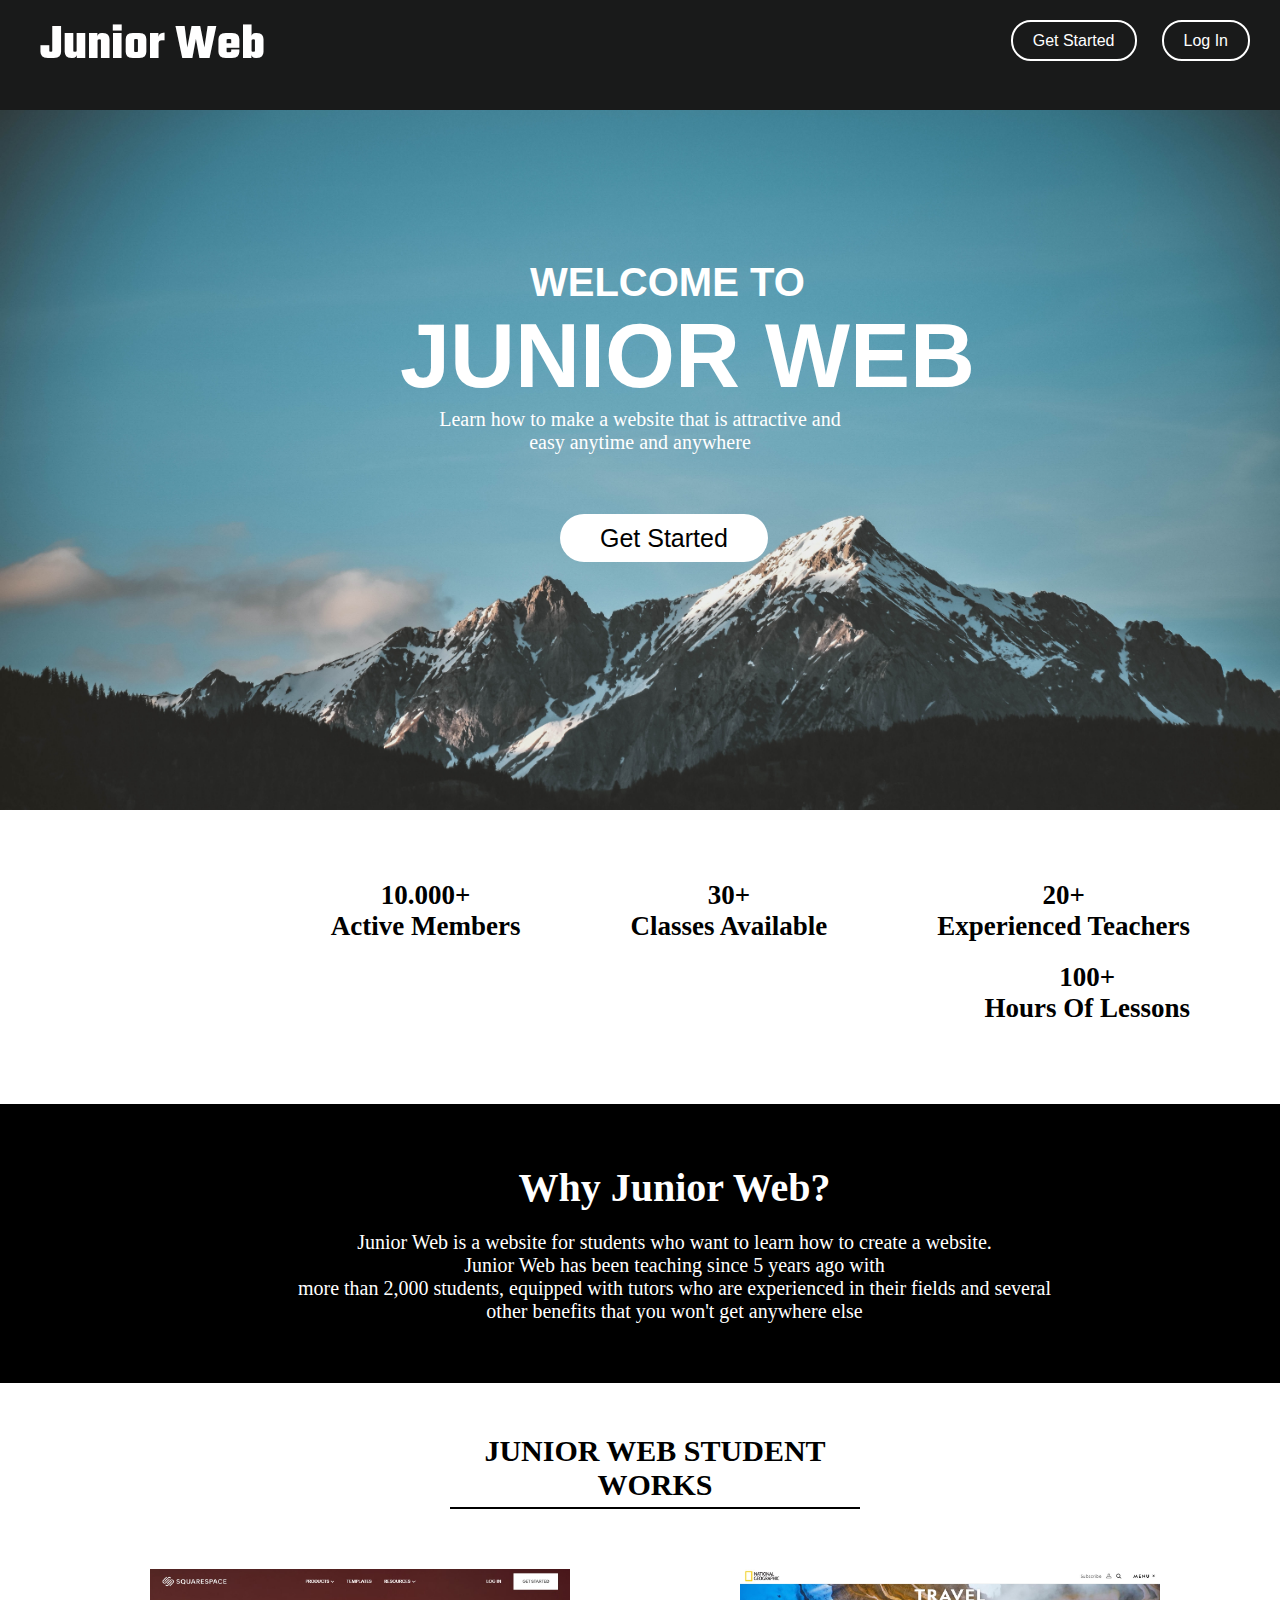
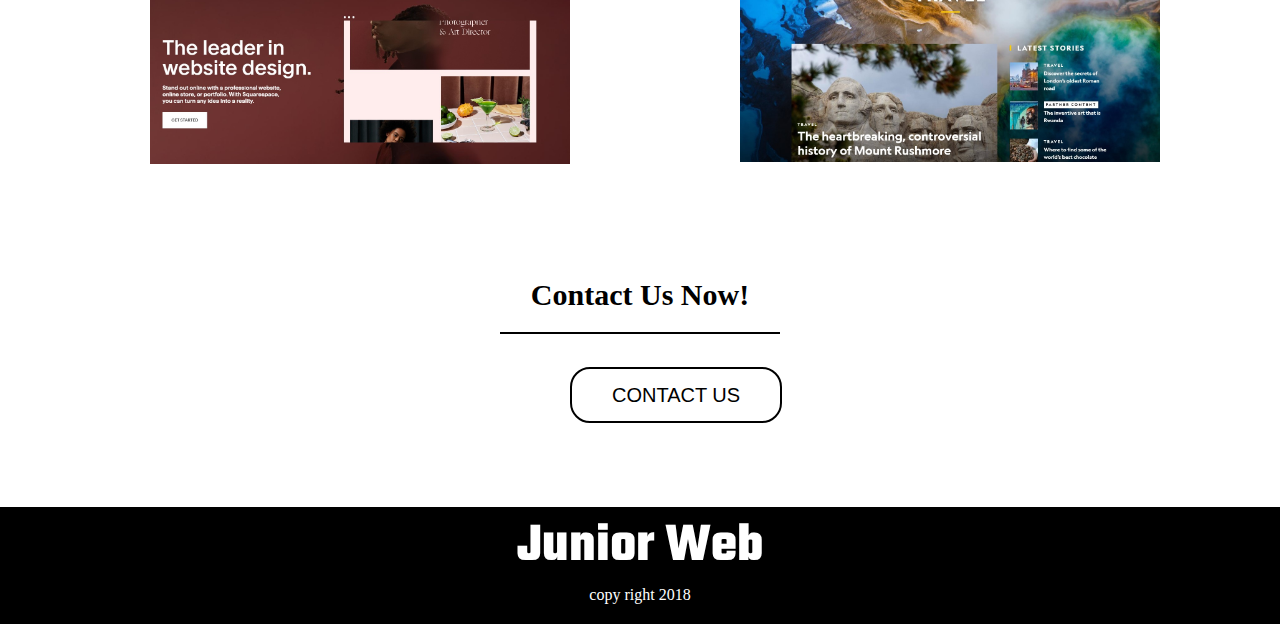
<file: index.html>
<!DOCTYPE html>
<html lang="en">
<head>
    <meta charset="UTF-8">
    <meta name="viewport" content="width=device-width, initial-scale=1.0">
    <link rel="stylesheet" href="web.css">
    <link rel="stylesheet" href="https://cdnjs.cloudflare.com/ajax/libs/animate.css/4.1.1/animate.min.css"/>

    <link href="https://fonts.googleapis.com/css2?family=Teko:wght@600&display=swap" rel="stylesheet">
    <title>Arifni Azizah</title>
</head>
<body>
    
<!-- Header -->
<header>
    <div class="logo">
        <h1>Junior Web</h1>
    </div>

    <div class="nav">
        <ul>
            <li><a href="login.html" class="active">Log In</a></li>
            <li><a href="get started.html">Get Started</a></li>
        </ul>
    </div>
</header>
<!-- tutup header -->

<!-- main -->
<main>
<div class="satu">
    <div class="welcome">
        <h2 class="animate__animated animate__fadeIn
        animate__delay-2s">WELCOME TO</h2>
    </div>

    <div class="junior">
        <h1 class="animate__animated animate__fadeInLeftBig
        animate__delay-3s">JUNIOR WEB</h1>
    </div>
    
    <div class="isi">
        <p class="animate__animated animate__fadeIn
        animate__delay-4s">Learn how to make a website that is attractive and
            <br>easy anytime and anywhere</p>
    </div>

    <div class="gs2">
        <a href="get started.html" class="animate__animated animate__bounceIn
        animate__delay-5s">Get Started</a>
    </div>
</div>

<div class="dua">
    <div class="container">
        <ul>
            <li><h2>20+<br>Experienced Teachers</h2></li>
            <li><h2>30+<br>Classes Available</h2></li>
            <li><h2>10.000+<br>Active Members</h2></li>
            <li><h2>100+<br>Hours Of Lessons</h2></li>
        </ul>
    </div>
</div>
</main>

<div class="tiga">
    <h3>Why Junior Web?</h3>
    <p>Junior Web is a website for students who want to learn how to create a website.<br>
        Junior Web has been teaching since 5 years ago with<br>more than 2,000 students, equipped with 
        tutors who are experienced in their fields and several<br>
        other benefits that you won't get anywhere else</p>
</div>

<div class="empat">
    <h2>JUNIOR WEB STUDENT WORKS</h2>
    <ul>
        <li><img src="web 1.jpg" alt="Gambar web"></li>
        <li><img src="web 2.jpg" alt="Gambar web 2"></li>
    </ul>
</div>  

<div class="btn">
    <h2>Contact Us Now!</h2>
    <a href="contact us.html">CONTACT US</a>
</div>
<!-- tutup main -->

<!-- footer -->
<footer>
    <h1>Junior Web</h1>
    <p>copy right 2018</p>
</footer>
<!-- tutup footer -->
</body>
</html>
</file>
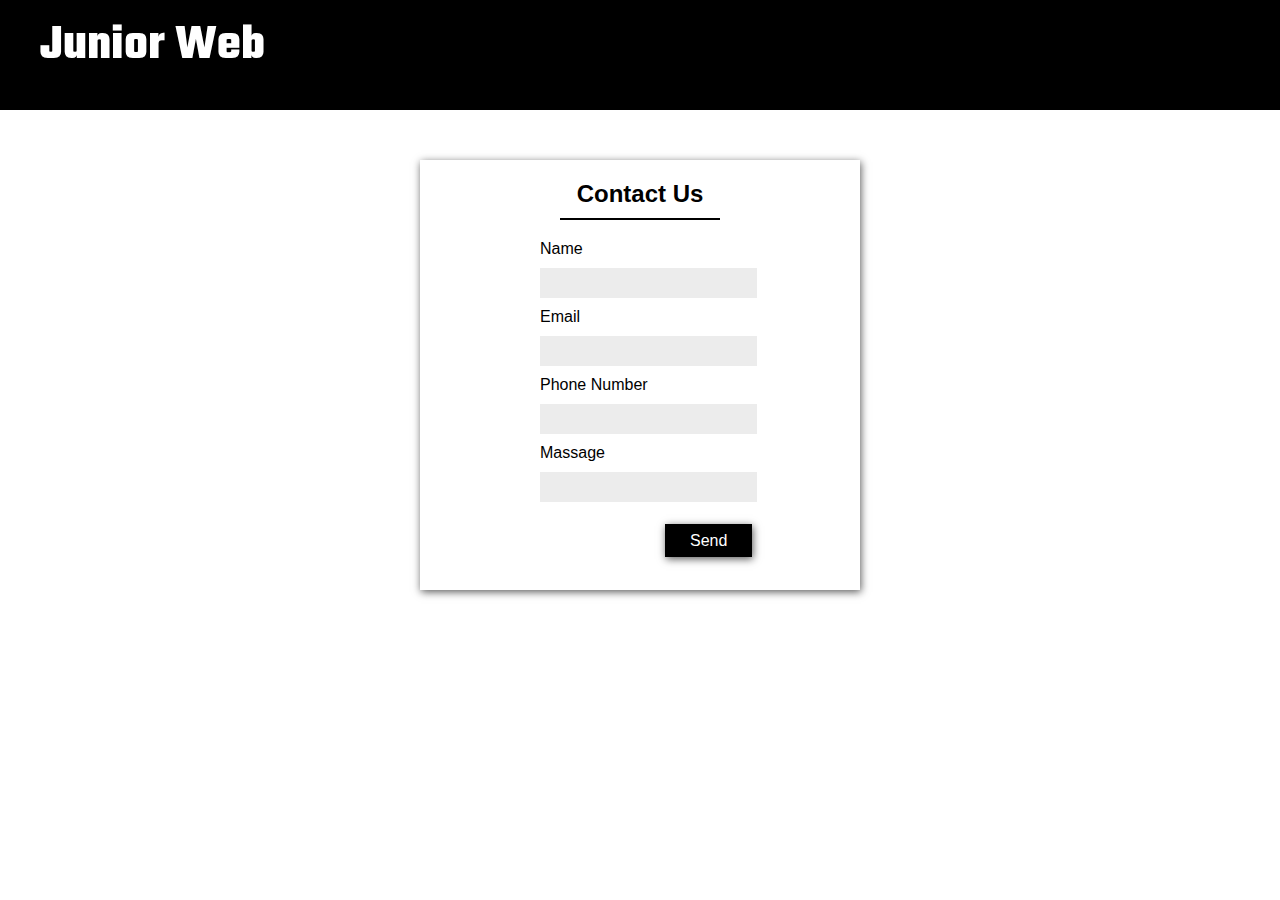
<file: contact us.html>
<!DOCTYPE html>
<html lang="en">
<head>
    <meta charset="UTF-8">
    <meta name="viewport" content="width=device-width, initial-scale=1.0">
    <link href="https://fonts.googleapis.com/css2?family=Teko:wght@600&display=swap" rel="stylesheet">
    <link rel="stylesheet" href="https://cdnjs.cloudflare.com/ajax/libs/animate.css/4.1.1/animate.min.css"/>
    <link rel="stylesheet" href="contact us.css">
    <title>Contact Us</title>
</head>
<body>
    <header>
        <div class="logo">
            <h1>Junior Web</h1>
        </div>
    </header>

    <main class="animate__animated animate__backInDown
    animate__delay-2s">
        <div class="judul">
            <h2>Contact Us</h2>
        </div>

        <div class="form">
            <p>Name</p>
            <input>

            <p>Email</p>
            <input>

            <p>Phone Number</p>
            <input>

            <p>Massage</p>
            <input>
        </div>

        <div class="send">
            <a href="w">Send</a>
        </div>
    </main>
</body>
</html>
</file>
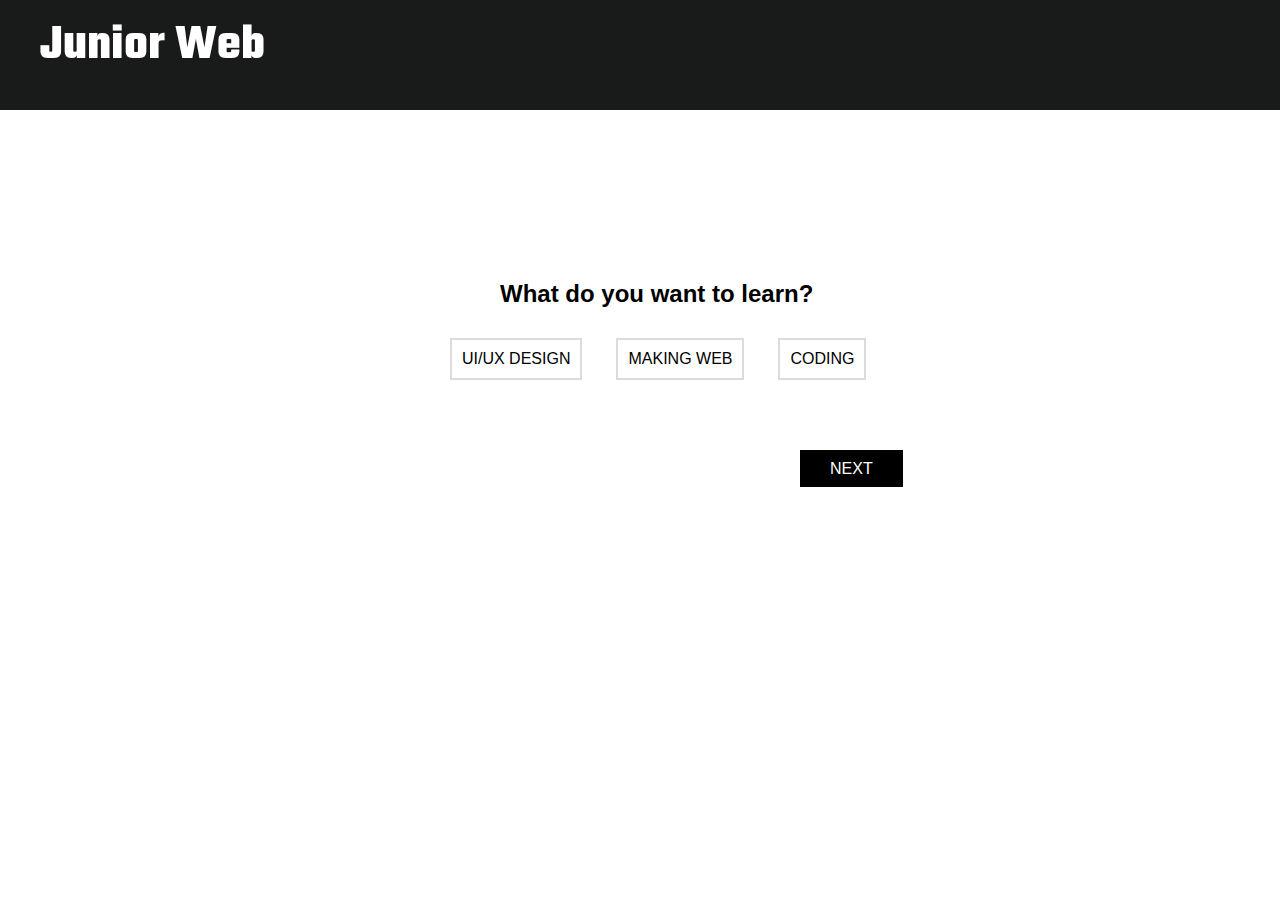
<file: get started.html>
<!DOCTYPE html>
<html lang="en">
<head>
    <meta charset="UTF-8">
    <meta name="viewport" content="width=device-width, initial-scale=1.0">
    <link href="https://fonts.googleapis.com/css2?family=Teko:wght@600&display=swap" rel="stylesheet">
    <link rel="stylesheet" href="https://cdnjs.cloudflare.com/ajax/libs/animate.css/4.1.1/animate.min.css"/>
    <link rel="stylesheet" href="get started.css">
    <title>Get Started</title>
</head>
<body>
    <header>
        <h1>Junior Web</h1>
    </header>

    <main>
        <div class="satu">
            <h2 class="animate__animated animate__backInDown
            animate__delay-1s">What do you want to learn?</h2>
        </div>

        <div class="dua">
            <ul class="animate__animated animate__fadeInDown
            animate__delay-3s">
                <li><a href="a">UI/UX DESIGN</a></li>
                <li><a href="a">MAKING WEB</a></li>
                <li><a href="a">CODING</a></li>
            </ul>
        </div>

        <div class="tiga">
            <a href="a">NEXT</a>
        </div>
    </main>
</body>
</html>
</file>
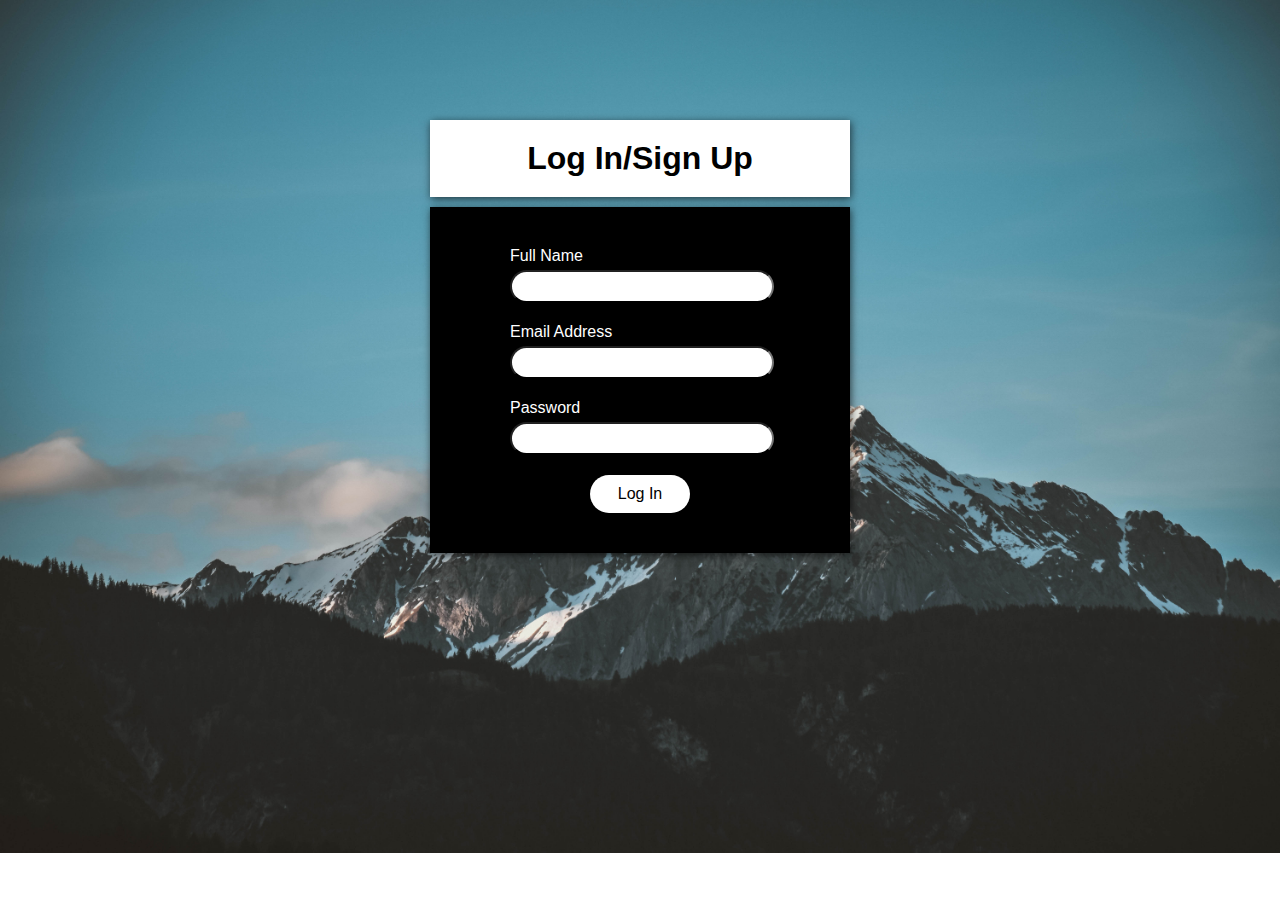
<file: login.html>
<!DOCTYPE html>
<html lang="en">
<head>
    <meta charset="UTF-8">
    <meta name="viewport" content="width=device-width, initial-scale=1.0">
    <link rel="stylesheet" href="https://cdnjs.cloudflare.com/ajax/libs/animate.css/4.1.1/animate.min.css"/>
    <link rel="stylesheet" href="login.css">
    <title>Log In</title>
</head>
<body class="animate__animated animate__backInDown
animate__delay-2s">

    <div class="satu">
        <div class="judul">
            <h1>Log In/Sign Up</h1>
        </div>
    </div>
    
    <div class="dua">
        <p>Full Name</p>
        <input>

        <p>Email Address</p>
        <input>

        <p>Password</p>
        <input>

        <div class="tiga">
            <a href="g">Log In</a>
        </div>
    </div>

</body>
</html>
</file>
<file: web.css>
* {
    margin: 0px;
    padding: 0px;
}

/* header */
header{
    background-color: #191A1A;
    color: white;
    padding: 10px;
    height: 10vh;
}

header .logo{
    font-family: 'Teko', sans-serif;
    padding-left: 30px;
    font-size: 25px;
}

header .nav{
    font-family: Arial, Helvetica, sans-serif;
}

.nav{
    padding-bottom: -20px;
    margin-top: -60px;
}

ul li{
    display: inline-block;
    float: right;
    padding: 10px 20px;
    border-radius: 20px;
}

.nav ul li a{
   text-decoration: none;
    list-style: none;
    color: white;
    border: 2px solid white;
    padding: 10px 20px;
    border-radius: 20px;
}

ul li a:hover{
    padding: 10px 20px;
    background-color:  white;
    color: black;
}

.active{
    margin-left: -15px;
    border-radius: 20px;
}
/* tutup header */

/* main */
.satu{
    background: url(junior.jpg);
    background-size: cover;
    max-width: 1349px;
    height: 700px;
    color: white;
}

.welcome h2{
    font-family: 'Arial', sans-serif;
    color: white;
    margin-left: 530px;
    padding-top: 150px;
    font-size: 40px;
}

.junior h1{
    font-family: 'Arial', sans-serif;
    color: white;
    margin-left: 400px;
    font-size: 90px;
}

.isi p{
    text-align: center;
    color: white;
    font-size: 20px;
    padding-bottom: 70px;
}

.gs2 a{
    text-decoration: none;
    font-family: Arial, Helvetica, sans-serif;
    color: black;
    background-color: white;
    padding: 10px 40px;
    font-size: 25px;
    margin-left: 560px;
    border-radius: 30px;
}
.gs2 :hover{
    background-color:  rgb(218, 231, 255);
    padding: 10px 40px;
    color: rgb(14, 2, 53);
}

.container{
    font-size: 18px;
    margin-top: 60px;
    margin-right: 0px;
    text-align: center;
}

.container ul li{
    margin-right: 70px;
}

.tiga{
    position: absolute;
    text-align: center;
    margin-top: 70px;
    background-color: black;
    color: white;
    padding: 60px 20px;
    width: 1309px;
}

.tiga h3{
    font-size: 40px;
    margin-bottom: 20px;
}

.tiga p{
    font-size: 20px;
}

.empat {
    position: relative;
    margin-top: 400px;
    display: inline-block;
}

.empat h2{
    margin-left: 450px;
    font-size: 30px;
    border-bottom: 2px solid black;
    padding-bottom: 5px;
    margin-right: 420px;
    text-align: center;
    margin-bottom: 50px;
}

.empat ul li{
    display: inline-block;
    max-width: 900px;
    float: left;
    padding-left: 150px;
}

.empat ul li img{
    max-width: 420px;
}

.btn a{
    border: 2px solid black;
    color: black;
    text-decoration: none;
    font-family: Arial, Helvetica, sans-serif;
    padding: 15px 40px;
    border-radius: 20px;
    margin-left: 570px;
    margin-right: 400px;
    font-size: 20px;
}

.btn{
    margin-top: 100px;
    margin-bottom: 100px;
}

.btn a:hover{
    background-color: black;
    color: white;
}

.btn h2{
    text-align: center;
    margin-bottom: 50px;
    border-bottom: 2px solid black;
    margin-left: 500px;
    margin-right: 500px;
    padding-bottom: 20px;
    font-size: 30px;
}
/* tutup main */

/* footer */
footer{
    background-color: black;
    color: white;
    text-align: center;
}

footer h1{
    font-family: 'Teko', sans-serif;
    font-size: 55px;
}

footer p{
    padding-bottom: 20px;

}
/* tutup footer */


/* Tablet */
@media screen and (max-width: 768px){
    .satu .welcome h2{
        margin-left: 220px;
        font-size: 30px;
    }

    .junior h1{
        font-size: 70px;
        margin-left: 110px;
    }

    .gs2 a{
        margin-left: 230px;
    }

    .container ul li{
        font-size: 18px;
        margin-right: 65px;
    }
    
    .tiga{
        width: auto;
        padding: 13px;
    }

    .tiga h3{
        font-size: 35px;
    }
    
    .empat h2{
        margin-left: 250px;
        margin-right: 300px;
        font-size: 35px;
    }

    .empat ul li{
        padding-left: 120px;
    }

    .btn h2{
        margin-left: 200px;
        margin-right: 200px;
    }

    .btn a{
        margin-left: 225px;
        margin-right: 200px;
    }
}
/* tutup tablet */


/* hp */
@media screen and (max-width: 576px){
    ul li{
        padding: 25px 10px;
    }

    .nav ul li a{
        padding: 10px 15px;
    }

    header .logo{
        font-size: 20px;
        padding-left: 20px;
    }

    .satu .welcome h2{
        margin-left: 180px;
        font-size: 20px;
    }

    .satu .junior h1{
        font-size: 50px;
        margin-left: 90px;
    }

    .isi p{
        font-size: 17px;
    }
    
    .gs2 a{
        font-size: 20px;
        margin-left: 150px;
    }

    .container ul li{
        font-size: 15px;
        margin: 0px 150px;
    }

    .empat h2{
        margin-left: 90px;
        margin-right: 140px;
        font-size: 25px;
    }

    .empat ul li{
        padding-left: 35px;
    }

    .btn h2{
        margin-left: 100px;
        margin-right: 100px;
        font-size: 30px;
    }

    .btn a{
        margin-left: 130px;
        margin-right: 100px;
    }
/* tutup hp */
</file>
<file: contact us.css>
*{
    margin: 0px;
    padding: 0px;
}

header{
    color: white;
    background-color: black;
    padding: 10px;
    height: 10vh;
}

header .logo h1{
    font-family: 'Teko', sans-serif;
    font-size: 25px;
    padding-left: 30px;
    font-size: 50px;
}

main{
    background-color: rgb(255, 255, 255);
    max-width: 400px;
    margin: auto;
    margin-top: 50px;
    max-width: auto;
    padding: 20px;
    font-family: Arial, Helvetica, sans-serif;
    box-shadow: 1px 2px 8px rgba(0, 0, 0, 0.65);
}

main .judul h2{
    text-align: center;
    border-bottom: 2px solid black;
    padding-bottom: 10px;
    margin-left: 120px;
    margin-right: 120px;
}

main .form{
    margin-top: 20px;
    margin-left: 100px;
}

main .form p{
    margin: 10px 0px;
}

input,textarea{
    padding: 5px 20px;
    border: none;
    background-color: rgb(236, 236, 236);
    height: 20px;
}

.send  {
    margin-left: 225px;
    margin-top: 30px;
    margin-bottom: 20px;
}

.send a{
    background-color: black;
    color: white;
    text-decoration: none;
    padding: 8px 25px;
    font-family: Arial, Helvetica, sans-serif;
    box-shadow: 1px 2px 8px rgba(0, 0, 0, 0.65);

}

.send a:hover{
    background-color: white;
    color: black;
    border: 2px solid black;
}
</file>
<file: get started.css>
*{
    padding: 0px;
    margin: 0px;
}

header{
    background-color: #191A1A;
    color: white;
    padding: 10px;
    height: 10vh;
}

header h1{
    font-family: 'Teko', sans-serif;
    padding-left: 30px;
    font-size: 50px;
}

main .satu h2{
    margin-left: 500px;
    margin-top: 170px;
    font-family: Arial, Helvetica, sans-serif;
}

.dua{
    margin-left: 450px;
}

main .dua ul li a{
    display: inline-block;
    text-decoration: none;
    background-color: white;
    border: 2px solid rgb(219, 219, 219);
    padding: 10px;
    margin-right: 30px;
    margin-top: 30px;
    color: black;
    font-family: Arial, Helvetica, sans-serif;
}

main .dua ul li a:hover{
    background-color: black;
    color: white;
    border: 2px solid black;
}

.dua ul li{
    display: inline-block;
}

.tiga{
    margin-left: 800px;
    margin-top: 80px;
}

.tiga a{
    background-color: black;
    color: white;
    padding: 10px 30px;
    text-decoration: none;
    font-family: Arial, Helvetica, sans-serif;
}

main .tiga a:hover{
    color: black;
    background-color: white;
    border: 2px solid rgb(219, 219, 219);
}

/* tablet */
@media screen and (max-width: 768px){
    main .satu h2{
        margin-left: 200px;
    }

    .dua{
        margin-left: 150px;
    }

    .tiga{
        margin-left: 460px;
    }
}
/* tutup tablet */

/* hp */
@media screen and (max-width: 576px){
    main .satu h2{
        margin-left: 90px;
    }

    .dua{
        margin-left: 100px;
        margin-right: 80px;
    }

    .tiga{
        margin-left: 300px;
    }
}
/* tutup hp */
</file>
<file: login.css>
*{
    margin: 0px;
    padding: 0px;
}

body {
    background: url(junior.jpg);
    background-repeat: no-repeat;
    background-size: cover;
    height: 600px;
}

.satu{
    background-color: white;
    max-width: 400px;
    padding: 20px 10px;
    margin: auto;
    margin-top: 120px;
    margin-bottom: 10px;
    box-shadow: 1px 2px 8px rgba(0, 0, 0, 0.65);
}

.satu .judul h1{
    font-family: Arial, Helvetica, sans-serif;
    text-align: center;
}

.dua{
    background-color: black;
    color: white;
    max-width:  400px;
    max-height: auto;
    padding: 20px 10px;
    margin: auto;
    box-shadow: 1px 2px 8px rgba(0, 0, 0, 0.65);
    font-family: Arial, Helvetica, sans-serif;
}

.dua p{
    margin-bottom: 5px;
    margin-top: 20px;
    margin-left: 70px;
}

input,textarea {
    width: 250px;
    padding: 7px 5px;
    border-bottom: 2px solid black;
    border-radius: 20px;
    margin-left: 70px;
}

.tiga{
    background-color: white;
    color: black;
    margin-left: 150px;
    margin-right: 150px;
    margin-top: 20px;
    margin-bottom: 20px;
    padding: 10px 20px;
    border-radius: 20px;
    text-align: center;
}

.dua .tiga a{
    text-decoration: none;
    color: black;
    font-family: Arial, Helvetica, sans-serif;
}
</file>
